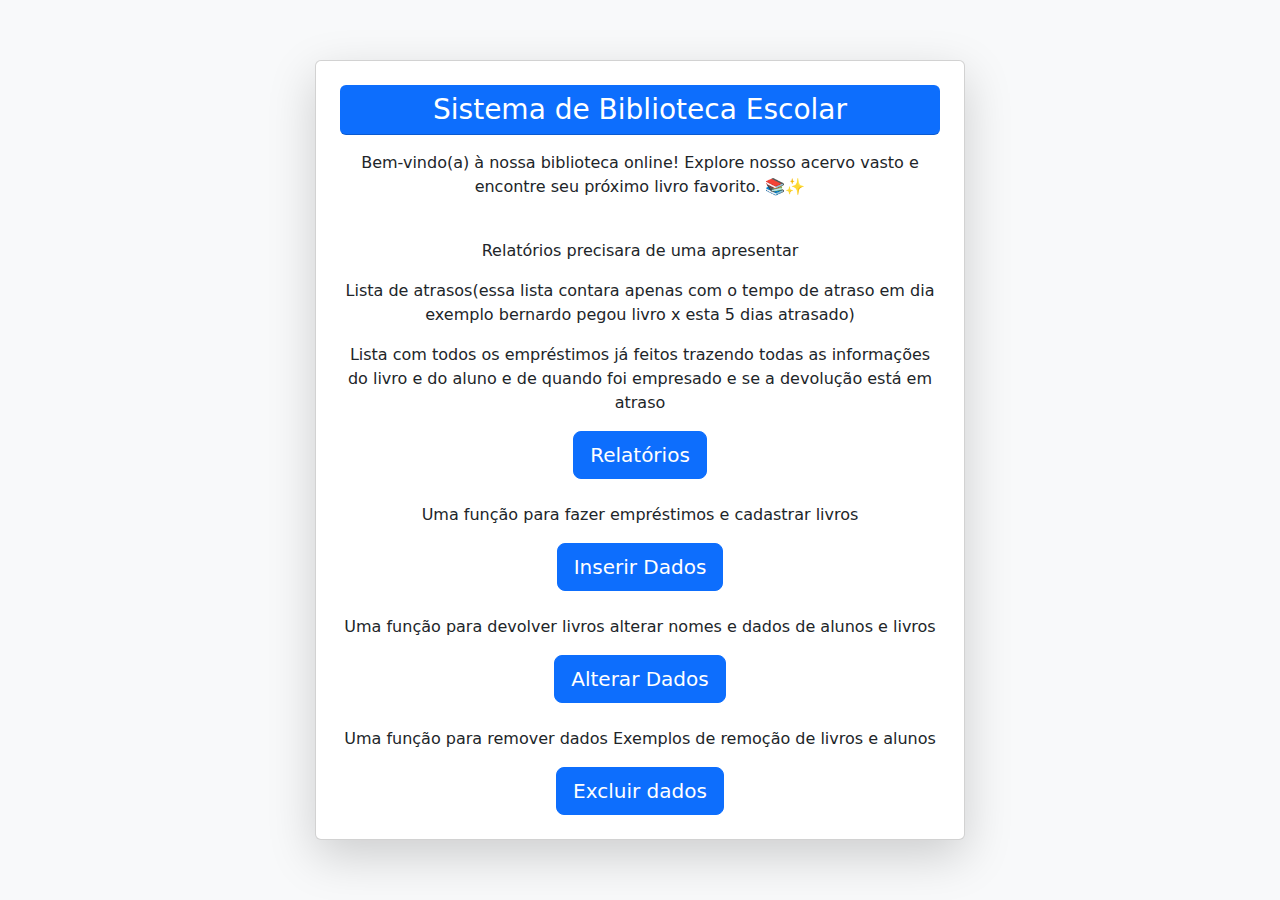
<file: application/templates/paginaInicial.html>
<!DOCTYPE html>
<html lang="en">
<head>
    <meta charset="UTF-8">
    <title>pagina_principal</title>
    <link href="https://cdn.jsdelivr.net/npm/bootstrap@5.3.2/dist/css/bootstrap.min.css" rel="stylesheet">
</head>
<body class="bg-light d-flex align-items-center justify-content-center vh-100">
<div class="card shadow-lg p-4 text-center" style="max-width: 650px; width: 100%;">
    <!-- Título -->
    <div class="card-header bg-primary text-white rounded">
        <h1 class="h3 mb-0">Sistema de Biblioteca Escolar</h1>
    </div>
    <div>
        <p class="mt-3">Bem-vindo(a) à nossa biblioteca online! Explore nosso acervo vasto e encontre seu próximo livro
            favorito. 📚✨</p>
    </div>
    <div class="mt-4">
        <p>Relatórios precisara de uma apresentar</p>
        <p>Lista de atrasos(essa lista contara apenas com o tempo de atraso em dia exemplo bernardo pegou livro x esta 5
            dias atrasado)</p>
        <p>Lista com todos os empréstimos já feitos trazendo todas as informações do livro e do aluno e de quando foi
            empresado e se a devolução está em atraso</p>
        <a href="" class="btn btn-primary btn-lg">
            Relatórios
        </a>
    </div>
    <div class="mt-4">
        <p>Uma função para fazer empréstimos e cadastrar livros </p>
        <a href="" class="btn btn-primary btn-lg">
            Inserir Dados
        </a>
    </div>
    <div class="mt-4">
        <p>Uma função para devolver livros alterar nomes e dados de alunos e livros </p>
        <a href="" class="btn btn-primary btn-lg">
            Alterar Dados
        </a>
    </div>
    <div class="mt-4">
        <p>Uma função para remover dados Exemplos de remoção de livros e alunos</p>
        <a href="" class="btn btn-primary btn-lg">
            Excluir dados
        </a>
    </div>
</div>
</body>
</html>
</file>
